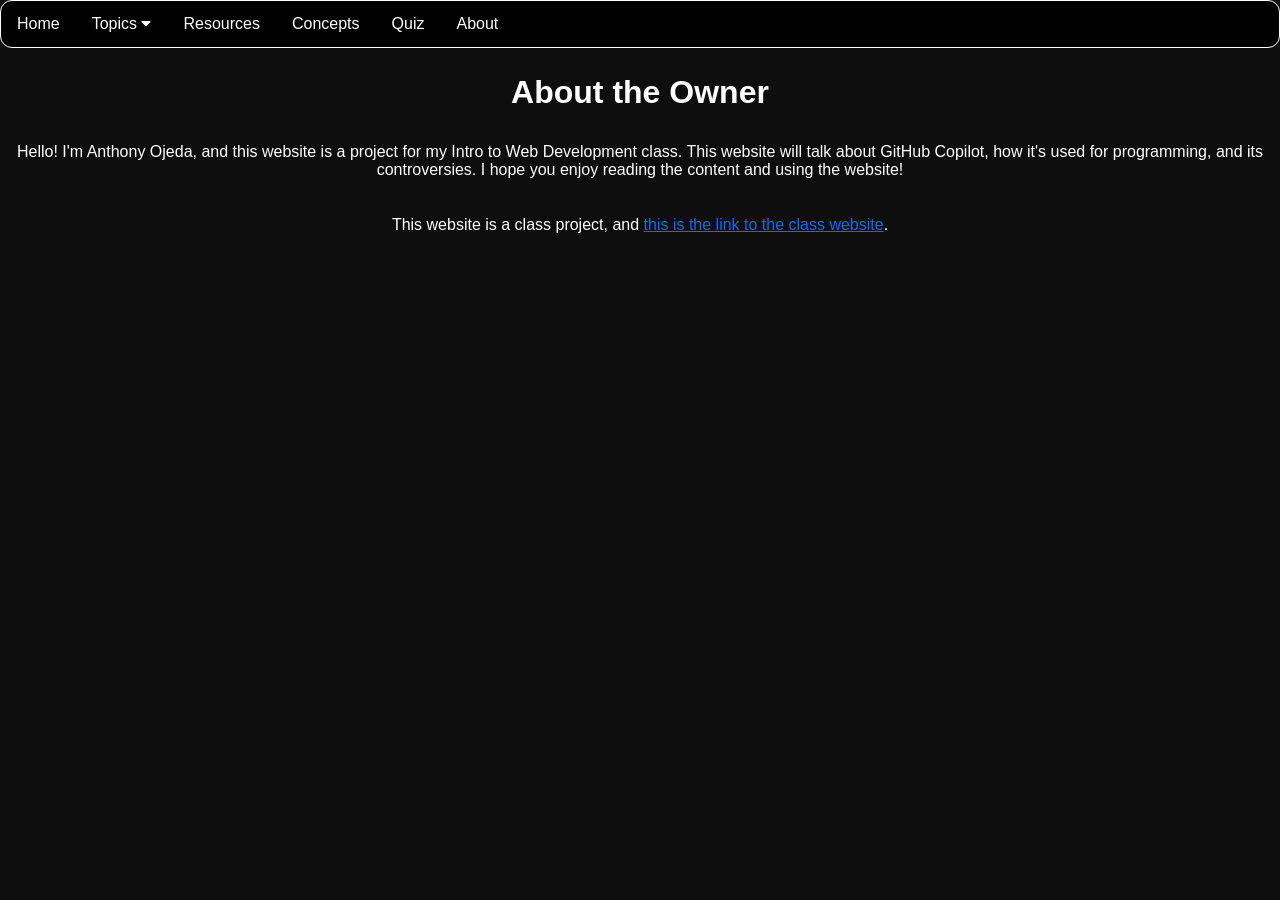
<file: about.html>
<!DOCTYPE html>
    <html lang="en">
        <head>
            <meta charset="UTF-8">
            <title>About</title>
            <!-- Link to the CSS file and icons -->
            <link rel="stylesheet" href="style.css">
            <link rel="stylesheet" href="https://cdnjs.cloudflare.com/ajax/libs/font-awesome/5.15.4/css/all.min.css">
        </head>
        <body>
            <!-- Navigation Bar -->
        <div id="navbar"></div>
            <script>
                fetch('navbar.html')
                    .then(response => response.text())
                    .then(data => document.getElementById('navbar').innerHTML = data);
            </script>
            <!-- End of Navigation Bar -->
                <h1 class="main-content">About the Owner</h1>
                <p class="main-content">Hello! I'm Anthony Ojeda, and this website is a project for my Intro to Web Development class. This website will talk about GitHub Copilot, how it's used for programming, and its controversies. I hope you enjoy reading the content and using the website!</p>
        <footer>
            <p>This website is a class project, and <a href="https://ksuweb.github.io/IT3203/">this is the link to the class website</a>.</p>
        </footer>
        </body>
    </html>
</file>
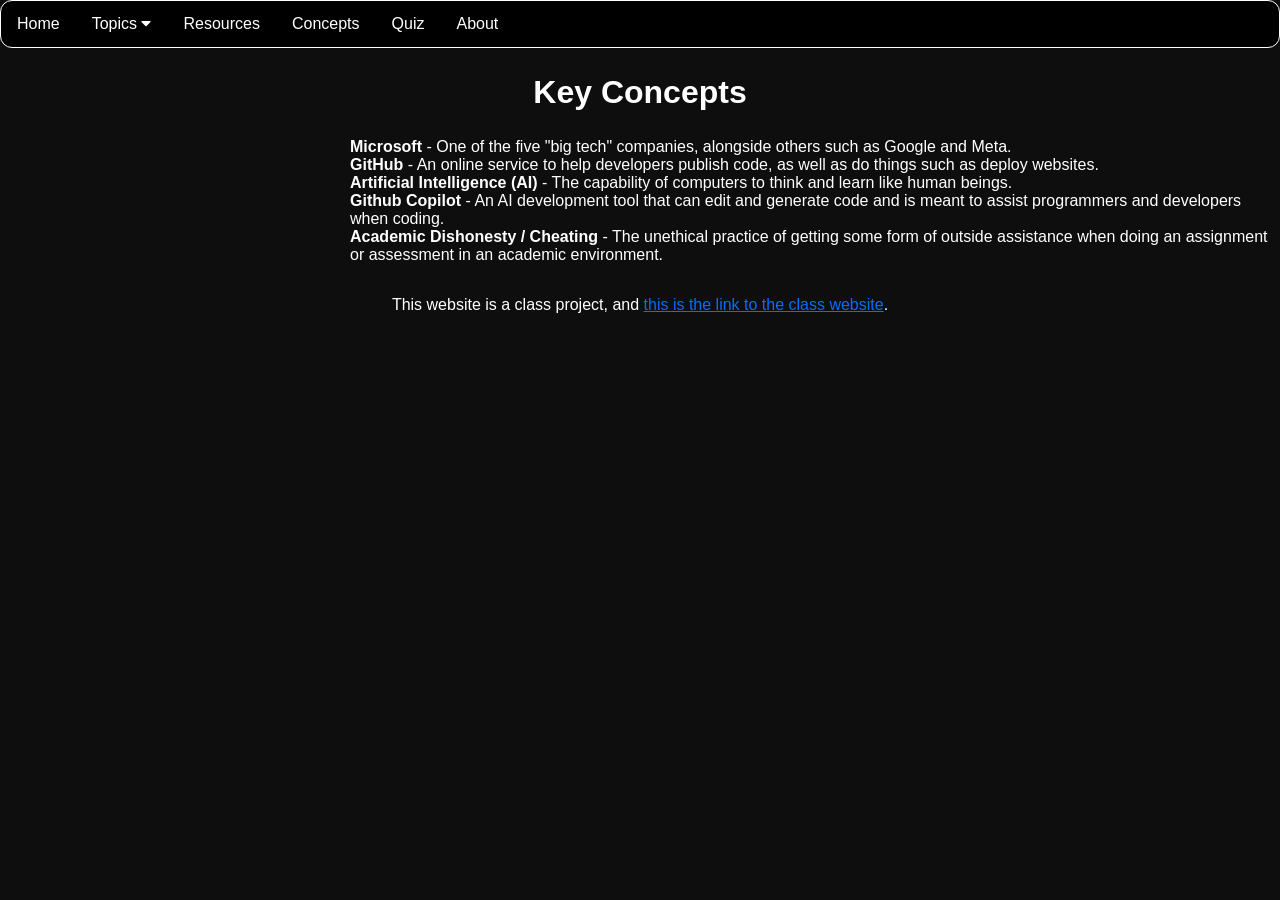
<file: concepts.html>
<!DOCTYPE html>
    <html lang="en">
        <head>
            <meta charset="UTF-8">
            <title>Resources</title>
            <!-- Link to the CSS file and icons -->
            <link rel="stylesheet" href="style.css">
            <link rel="stylesheet" href="https://cdnjs.cloudflare.com/ajax/libs/font-awesome/5.15.4/css/all.min.css">
        </head>
        <body>
            <!-- Navigation Bar -->
        <div id="navbar"></div>
            <script>
                fetch('navbar.html')
                    .then(response => response.text())
                    .then(data => document.getElementById('navbar').innerHTML = data);
            </script>
            <!-- End of Navigation Bar -->
                <h1 class="main-content">Key Concepts</h1>
                <ul id="concepts-list" class="main-content">
                    <li><b>Microsoft</b> - One of the five "big tech" companies, alongside others such as Google and Meta.</li>
                    <li><b>GitHub</b> - An online service to help developers publish code, as well as do things such as deploy websites.</li>
                    <li><b>Artificial Intelligence (AI)</b> - The capability of computers to think and learn like human beings.</li>
                    <li><b>Github Copilot</b> - An AI development tool that can edit and generate code and is meant to assist programmers and developers when coding.</li>
                    <li><b>Academic Dishonesty / Cheating</b> - The unethical practice of getting some form of outside assistance when doing an assignment or assessment in an academic environment.</li>
                    <li><b></b></li>
                    <li><b></b></li>
                </ul>
        <footer>
            <p>This website is a class project, and <a href="https://ksuweb.github.io/IT3203/">this is the link to the class website</a>.</p>
        </footer>
        </body>
    </html>
</file>
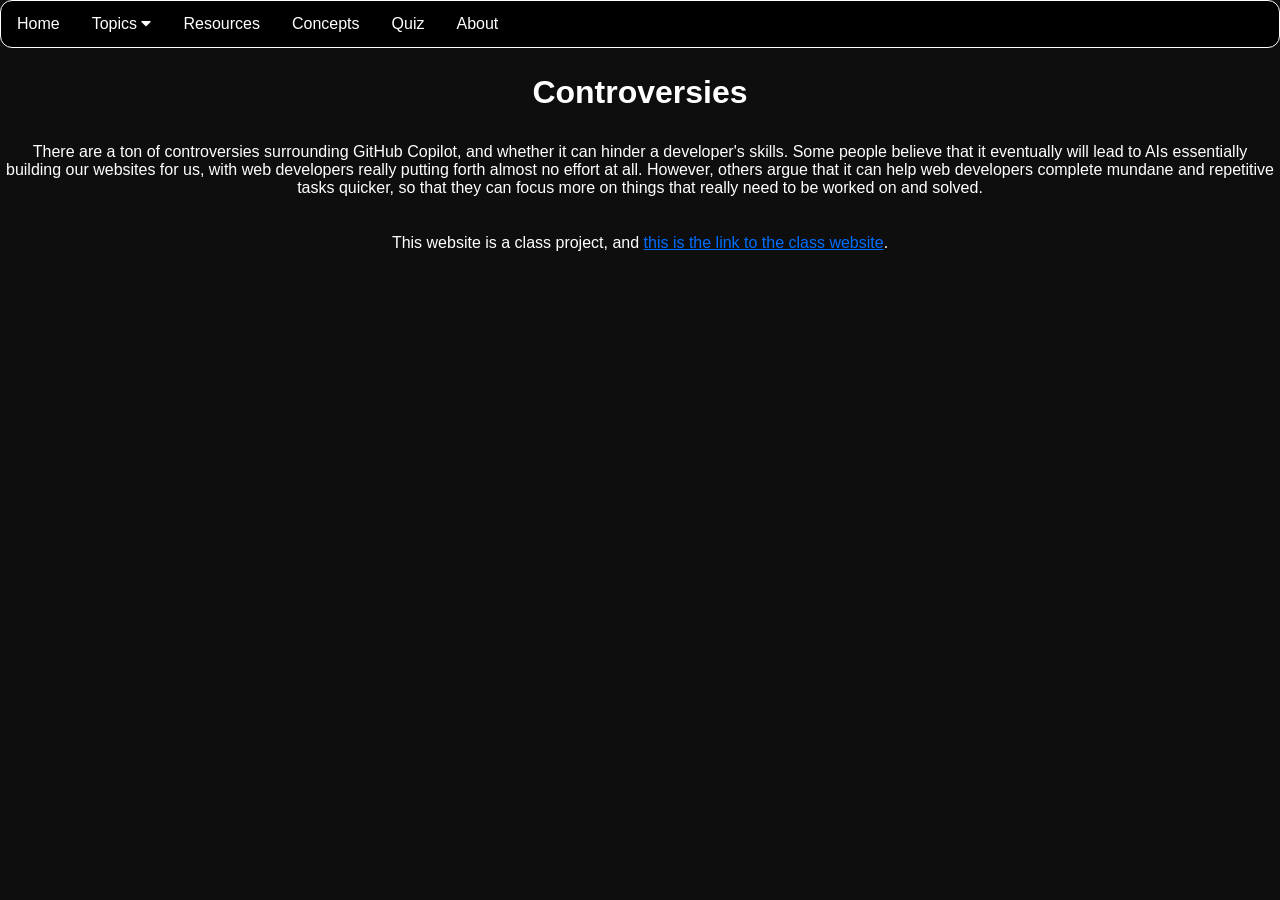
<file: controversies.html>
<!DOCTYPE html>
    <html lang="en">
        <head>
            <meta charset="UTF-8">
            <title>Controversies</title>
            <!-- Link to the CSS file and icons -->
            <link rel="stylesheet" href="style.css">
            <link rel="stylesheet" href="https://cdnjs.cloudflare.com/ajax/libs/font-awesome/5.15.4/css/all.min.css">
        </head>
        <body>
            <!-- Navigation Bar -->
        <div id="navbar"></div>
            <script>
                fetch('navbar.html')
                    .then(response => response.text())
                    .then(data => document.getElementById('navbar').innerHTML = data);
            </script>
            <!-- End of Navigation Bar -->
            <div id="main-content">
                <h1 class="main-content">Controversies</h1>
                <p class="main-content">There are a ton of controversies surrounding GitHub Copilot, and whether it can hinder a developer's skills. Some people believe that it eventually will lead to AIs essentially building our websites for us, with web developers really putting forth almost no effort at all. However, others argue that it can help web developers complete mundane and repetitive tasks quicker, so that they can focus more on things that really need to be worked on and solved.</p>
            </div>
        <footer>
            <p>This website is a class project, and <a href="https://ksuweb.github.io/IT3203/">this is the link to the class website</a>.</p>
        </footer>
        </body>
    </html>
</file>
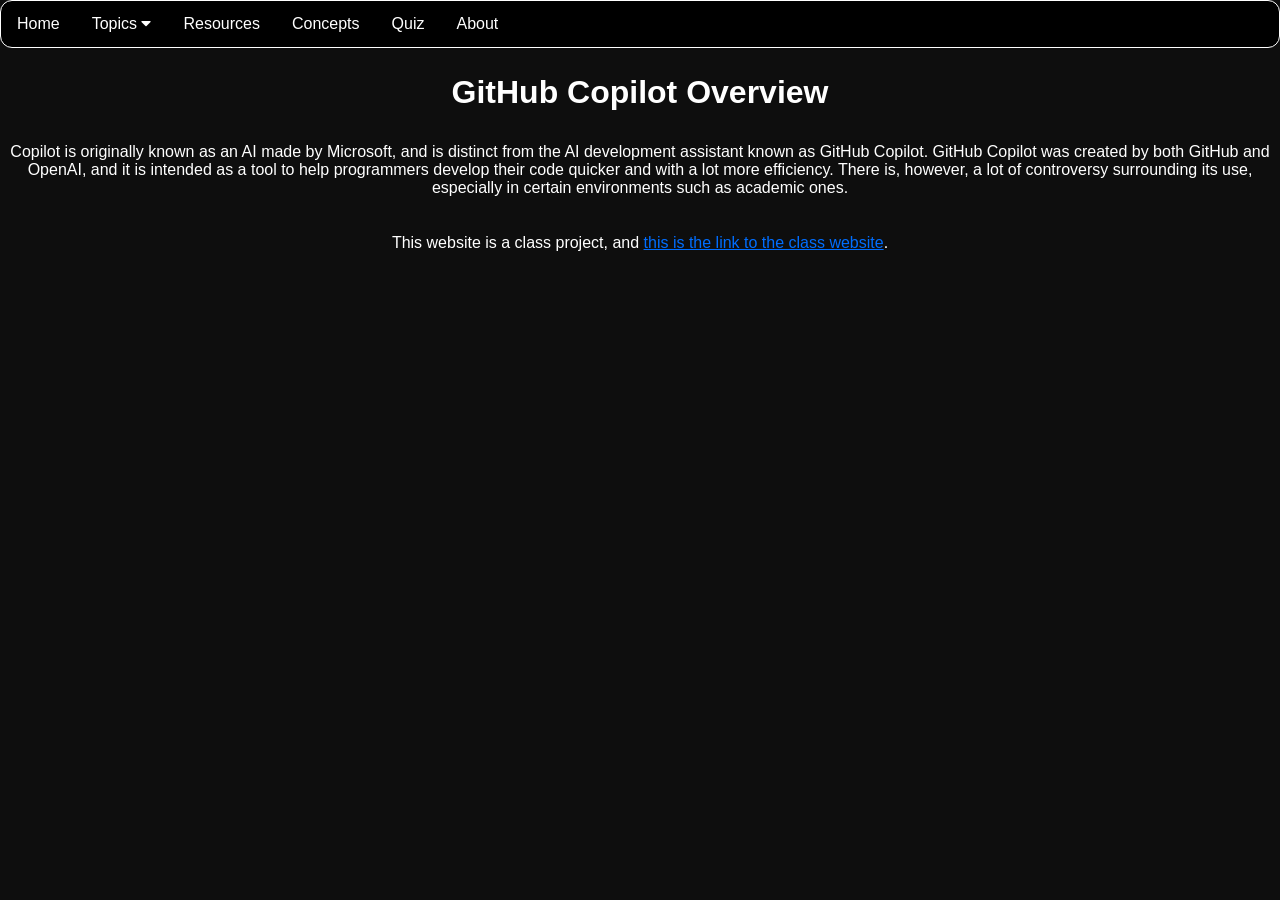
<file: overview.html>
<!DOCTYPE html>
    <html lang="en">
        <head>
            <meta charset="UTF-8">
            <title>Overview</title>
            <!-- Link to the CSS file and icons -->
            <link rel="stylesheet" href="style.css">
            <link rel="stylesheet" href="https://cdnjs.cloudflare.com/ajax/libs/font-awesome/5.15.4/css/all.min.css">
        </head>
        <body>
            <!-- Navigation Bar -->
            <div id="navbar"></div>
            <script>
                fetch('navbar.html')
                    .then(response => response.text())
                    .then(data => document.getElementById('navbar').innerHTML = data);
            </script>
            <!-- End of Navigation Bar -->
                <h1 class="main-content">GitHub Copilot Overview</h1>
                <p class="main-content">Copilot is originally known as an AI made by Microsoft, and is distinct from the AI development assistant known as GitHub Copilot. GitHub Copilot was created by both GitHub and OpenAI, and it is intended as a tool to help programmers develop their code quicker and with a lot more efficiency. There is, however, a lot of controversy surrounding its use, especially in certain environments such as academic ones.</p>
            </div>
        <footer>
            <p>This website is a class project, and <a href="https://ksuweb.github.io/IT3203/">this is the link to the class website</a>.</p>
        </footer>
        </body>
    </html>
</file>
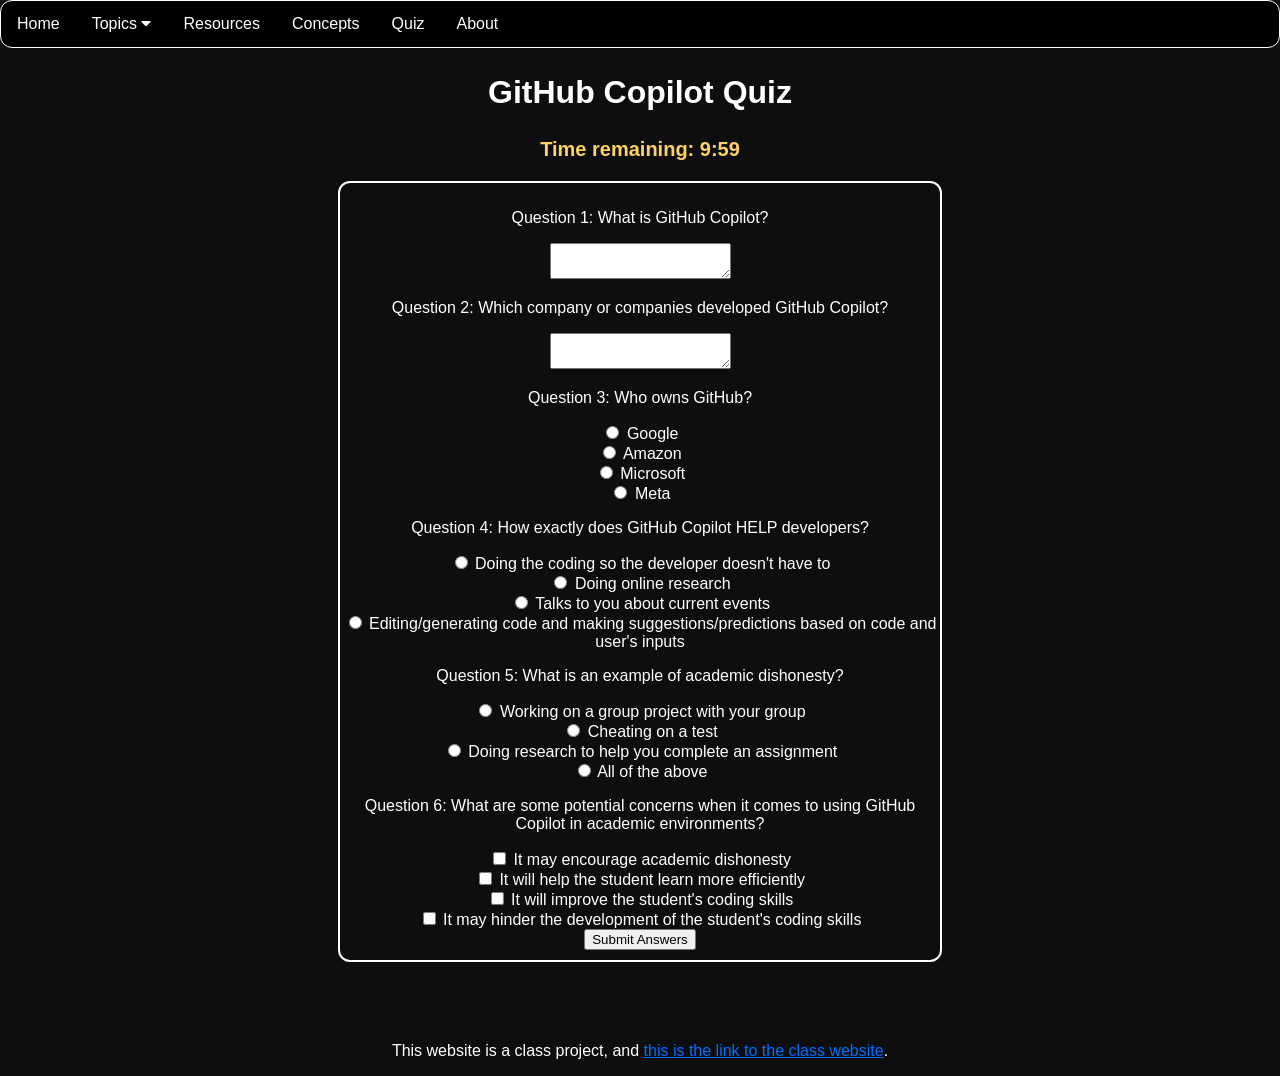
<file: quiz.html>
<!DOCTYPE html>
    <html lang="en">
        <head>
            <meta charset="UTF-8">
            <title>GitHub Copilot Quiz</title>
            <!-- Link to the CSS file and icons -->
            <link rel="stylesheet" href="style.css">
            <link rel="stylesheet" href="https://cdnjs.cloudflare.com/ajax/libs/font-awesome/5.15.4/css/all.min.css">
        </head>
        <body>
            <!-- Navigation Bar -->
        <div id="navbar"></div>
            <script>
                fetch('navbar.html')
                    .then(response => response.text())
                    .then(data => document.getElementById('navbar').innerHTML = data);
            </script>
            <!-- End of Navigation Bar -->

            <!-- Quiz Form -->
                <h1 class="main-content">GitHub Copilot Quiz</h1>
                <p id="quiz-timer" aria-live="polite"></p>
                <form action="/submit-path" method="GET" id="quiz-form">
                    <!-- Fill-in-the-Blank Questions -->
                        <p>Question 1: What is GitHub Copilot?</p>
                            <textarea name="q1" required></textarea>
                        <p>Question 2: Which company or companies developed GitHub Copilot?</p>
                            <textarea name="q2"></textarea>
                    <!-- Multiple Choice Questions -->
                        <p>Question 3: Who owns GitHub?</p>
                            <input type="radio" id="q3a" name="q3" value="a" required>
                            <label for="q3a">Google</label><br>
                            <input type="radio" id="q3b" name="q3" value="b" required>
                            <label for="q3b">Amazon</label><br>
                            <input type="radio" id="q3c" name="q3" value="c" required>
                            <label for="q3c">Microsoft</label><br>
                            <input type="radio" id="q3d" name="q3" value="d" required>
                            <label for="q3d">Meta</label><br>
                        <p>Question 4: How exactly does GitHub Copilot HELP developers?</p>
                            <input type="radio" id="q4a" name="q4" value="a" required>
                            <label for="q4a">Doing the coding so the developer doesn't have to</label><br>
                            <input type="radio" id="q4b" name="q4" value="b" required>
                            <label for="q4b">Doing online research</label><br>
                            <input type="radio" id="q4c" name="q4" value="c" required>
                            <label for="q4c">Talks to you about current events</label><br>
                            <input type="radio" id="q4d" name="q4" value="d" required>
                            <label for="q4d">Editing/generating code and making suggestions/predictions based on code and user's inputs</label><br>
                        <p>Question 5: What is an example of academic dishonesty?</p>
                            <input type="radio" id="q5a" name="q5" value="a" required>
                            <label for="q5a">Working on a group project with your group</label><br>
                            <input type="radio" id="q5b" name="q5" value="b" required>
                            <label for="q5b">Cheating on a test</label><br>
                            <input type="radio" id="q5c" name="q5" value="c" required>
                            <label for="q5c">Doing research to help you complete an assignment</label><br>
                            <input type="radio" id="q5d" name="q5" value="d" required>
                            <label for="q5d">All of the above</label><br>
                    <!-- Multi-Selection Question -->
                        <p>Question 6: What are some potential concerns when it comes to using GitHub Copilot in academic environments?</p>
                            <input type="checkbox" id="q6a" name="q6" value="a">
                            <label for="q6a">It may encourage academic dishonesty</label><br>
                            <input type="checkbox" id="q6b" name="q6" value="b">
                            <label for="q6b">It will help the student learn more efficiently</label><br>
                            <input type="checkbox" id="q6c" name="q6" value="c">
                            <label for="q6c">It will improve the student's coding skills</label><br>
                            <input type="checkbox" id="q6d" name="q6" value="d">
                            <label for="q6d">It may hinder the development of the student's coding skills</label><br>
                    <button type="submit">Submit Answers</button>
                </form>
                <!-- End of Quiz Form -->

                <!-- Quiz Results -->
                <div id="quiz-results"></div>

                <!-- Javascript for Quiz Form to display results -->
                <script>
                    const timeLimit = 10 * 60;
                    let timeLeft = timeLimit;
                    const quizForm = document.getElementById('quiz-form');
                    const quizTimer = document.getElementById('quiz-timer');
                    const quizResults = document.getElementById('quiz-results');

                    // Quiz timer
                    function showTime() {
                        const minutes = Math.floor(timeLeft / 60);
                        const seconds = String(timeLeft % 60).padStart(2, '0');
                        quizTimer.textContent = `Time remaining: ${minutes}:${seconds}`;
                    }

                    showTime();
                    const timer = setInterval(function() {
                        timeLeft--;
                        showTime();
                        if (timeLeft === 0) finishQuiz(true);
                    }, 1000);

                    // Making sure that capitalization and trailing whitespace don't affect quiz results
                    function normalize(value) {
                        return String(value ?? '').trim().toLowerCase();
                    }

                    // Grade the quiz whether the timer expires or the user presses submit
                    function finishQuiz(timeExpired) {
                        clearInterval(timer);
                        quizForm.hidden = true;

                        const formData = new FormData(quizForm);
                        let score = 0;

                        // Correct quiz answers
                        const correctAnswers = {
                            q1: ["An AI tool that can assist developers", "AI development tool", "AI programming tool", "AI code assistant", "AI code generator", "AI code editor"],
                            q2: ["github", "openai", "github and openai", "openai and github", "github & openai", "openai & github", "github + openai", "openai + github", "github/openai", "openai/github", "github, openai", "openai, github", "github; openai", "openai; github"],
                            q3: "c",
                            q4: "d",
                            q5: "b",
                            q6: ["a", "d"]
                        };

                        // Scoring mechanism for the entire quiz
                        for (const [question, answer] of Object.entries(correctAnswers)) {
                            if (question === 'q6') {
                                const selected = formData.getAll(question).map(normalize);
                                // The checkbox response is correct only when all the right choices are chosen
                                score += selected.length === answer.length && answer.every(value => selected.includes(value)) ? 1 : 0;
                            } else if (Array.isArray(answer)) {
                                const response = normalize(formData.get(question));
                                score += response && answer.map(normalize).includes(response) ? 1 : 0;
                            } else {
                                score += normalize(formData.get(question)) === normalize(answer) ? 1 : 0;
                            }
                        }

                        // Calculating quiz results
                        const totalQuestions = Object.keys(correctAnswers).length;
                        const percentage = Math.round(score / totalQuestions * 100);
                        const passed = score / totalQuestions >= 0.7;
                        const elapsed = timeLimit - timeLeft;
                        const elapsedTime = `${Math.floor(elapsed / 60)}:${String(elapsed % 60).padStart(2, '0')}`;

                        // Displaying quiz results
                        quizResults.className = passed ? 'quiz-result-pass' : 'quiz-result-fail';
                        quizResults.innerHTML = `
                            <h2>${passed ? 'Passed!' : 'Failed'}</h2>
                            <p>You got ${score} out of ${totalQuestions} (${percentage}%).</p>
                            <p>Time spent: ${elapsedTime}${timeExpired ? ' (time limit reached)' : ''}</p>
                            <button type="button" onclick="location.reload()">Retake Quiz</button>
                        `;
                    }


                    // Stop the page from reloading so that results can be shown on this page instead of a new one
                    quizForm.addEventListener('submit', function(event) {
                        event.preventDefault();
                        finishQuiz(false);
                    });
                </script>
        <footer>
            <p>This website is a class project, and <a href="https://ksuweb.github.io/IT3203/">this is the link to the class website</a>.</p>
        </footer>
        </body>
    </html>
</file>
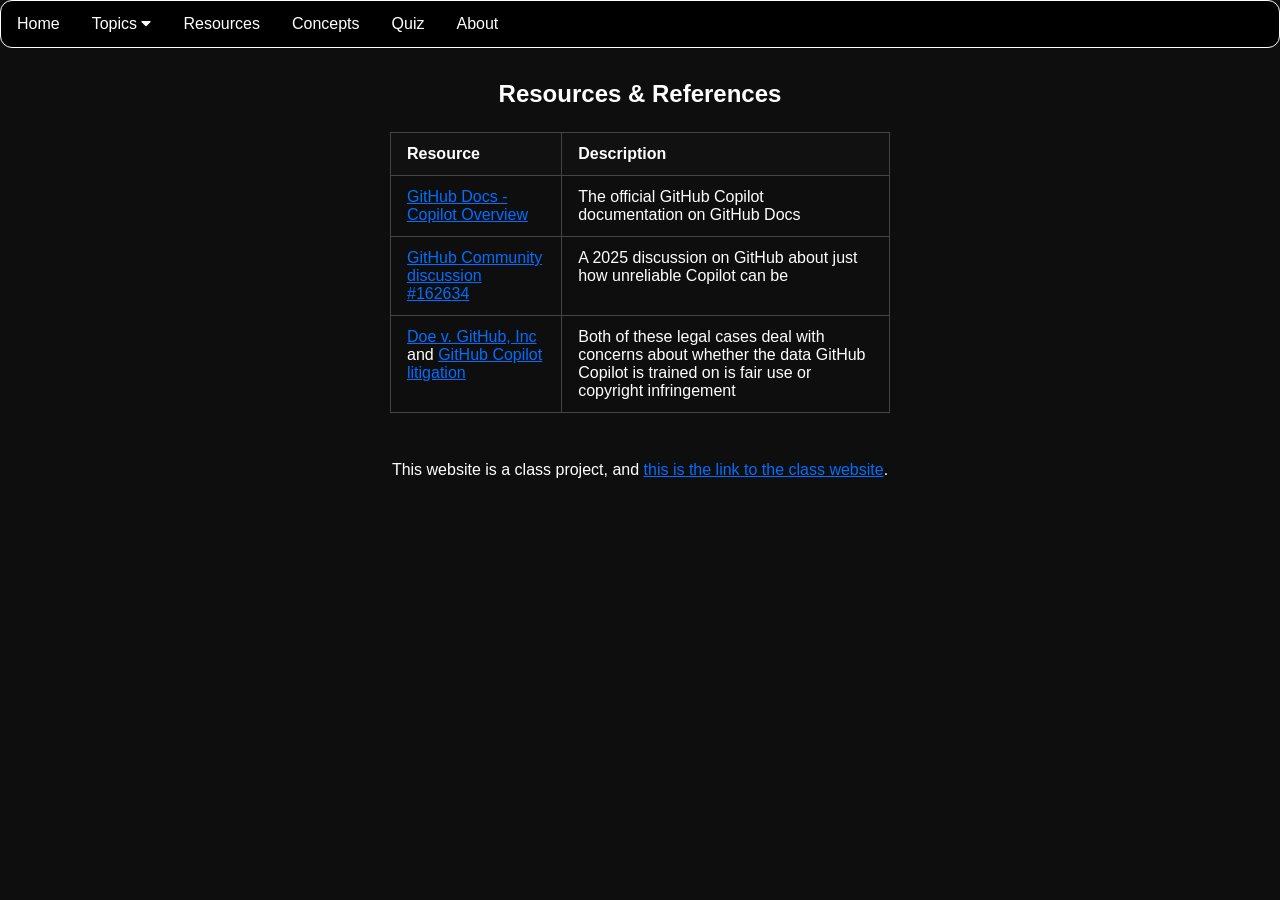
<file: resources.html>
<!DOCTYPE html>
    <html lang="en">
        <head>
            <meta charset="UTF-8">
            <title>Resources</title>
            <!-- Link to the CSS file and icons -->
            <link rel="stylesheet" href="style.css">
            <link rel="stylesheet" href="https://cdnjs.cloudflare.com/ajax/libs/font-awesome/5.15.4/css/all.min.css">
        </head>
    <body>
        <!-- Navigation Bar -->
        <div id="navbar"></div>
        <script>
            fetch('navbar.html')
                .then(response => response.text())
                .then(data => document.getElementById('navbar').innerHTML = data);
        </script>
        <!-- End of Navigation Bar -->

        <!-- Table for Resources -->
        <table class="main-content">
            <caption>Resources & References</caption>
            <thead>
                <tr>
                    <th>Resource</th>
                    <th>Description</th>
                </tr>
            </thead>
            <tbody>
                <tr>
                    <td><a href="https://docs.github.com/en/copilot/get-started/about-github-copilot" target="_blank">GitHub Docs - Copilot Overview</a></td>
                    <td>The official GitHub Copilot documentation on GitHub Docs</td>
                </tr>
                <tr>
                    <td><a href="https://github.com/orgs/community/discussions/162634" target="_blank">GitHub Community discussion #162634</a></td>
                    <td>A 2025 discussion on GitHub about just how unreliable Copilot can be</td>
                </tr>
                <tr>
                    <td><a href="https://cdn.ca9.uscourts.gov/datastore/opinions/2026/09/16/24-7700.pdf" target="_blank">Doe v. GitHub, Inc</a> and <a href="https://web.archive.org/web/20221103204107/https://githubcopilotlitigation.com/pdf/1-0-github_complaint.pdf" target="_blank">GitHub Copilot litigation</a></td>
                    <td>Both of these legal cases deal with concerns about whether the data GitHub Copilot is trained on is fair use or copyright infringement</td>
                </tr>
            </tbody>
        </table>
        <!-- End of Resources Table -->
        <footer>
            <p>This website is a class project, and <a href="https://ksuweb.github.io/IT3203/">this is the link to the class website</a>.</p>
        </footer>
    </body>
    </html>
</file>
<file: style.css>
/* All navbar CSS */

nav {
    background-color: #000000;
    overflow: visible;
    margin: 0;
    padding: 0;
    border: 1px solid white;
    border-radius: 12px;
}

nav #main-menu {
    display: flex;
    list-style-type: none;
    margin: 0;
    padding: 0;
}

nav #main-menu li {
    position: relative;
}

nav a {
    display: block;
    color: white;
    text-align: center;
    padding: 14px 16px;
    text-decoration: none;
}

nav a:hover {
    background-color: #333333;
}

#dropdown {
    list-style-type: none;
}

#dropdown-content {
    display: none;
    position: absolute;
    background-color: #f9f9f9;
    min-width: 160px;
    box-shadow: 0px 8px 16px 0px rgba(0,0,0,0.2);
    z-index: 10;
    list-style-type: none;
    padding: 0;
    margin: 0;
}

#dropdown:hover #dropdown-content {
    display: block;
}

#dropdown-content a {
    color: black;
    padding: 12px 16px;
    text-decoration: none;
    display: block;
    text-align: left;
}

#dropdown-content a:hover {
    background-color: #f1f1f1;
}

/* CSS for the rest of the site */

body {
    font-family: Aptos, Arial, sans-serif;
    background-color: #0e0e0e;
    margin: 0;
    color: white;
}

.main-content {
    display: flex;
    flex-direction: column;
    list-style-type: none;
    text-align: center;
    color: white;
    padding: 5px 5px 5px 5px
}

table caption {
    font-size: 1.5rem;
    font-weight: bold;
    margin-bottom: 1.5rem;
}

table.main-content {
    display: table;
    width: 500px;
    margin: 2rem auto;
    border-collapse: collapse;
    color: white;
    text-align: left;
}

table.main-content th,
table.main-content td {
    border: 1px solid #444;
    padding: 0.75rem 1rem;
    vertical-align: top;
}

table.main-content th {
    background-color: #111;
}

img.main-content {
    padding: 10px 0px 10px 350px;
}

#about-description {
    max-width: 600px;
}

footer {
    display: flex;
    flex-direction: column;
    align-items: center;
    text-align: center;
    color: white;
}

a {
    color:rgb(0, 110, 255);
}

#concepts-list {
    text-align: left;
    padding: 0px 0px 0px 350px;
}

#quiz-form {
    display: flexbox;
    align-items: center;
    text-align: center;
    color: white;
    padding: 10px 0px 10px 0px;
    margin: 0 auto;
    border: 2px solid white;
    border-radius: 12px;
    width: 600px

}

#quiz-timer {
    color: #ffd166;
    font-size: 1.25rem;
    font-weight: bold;
    text-align: center;
}

#quiz-results {
    width: min(600px, calc(100% - 2rem));
    box-sizing: border-box;
    margin: 1rem auto;
    padding: 1rem;
    border-radius: 12px;
    text-align: center;
}

.quiz-result-pass {
    background-color: #163d27;
    border: 2px solid #45c477;
    color: #b6f2ca;
}

.quiz-result-fail {
    background-color: #4a1f24;
    border: 2px solid #ef6874;
    color: #ffc2c7;
}
</file>
